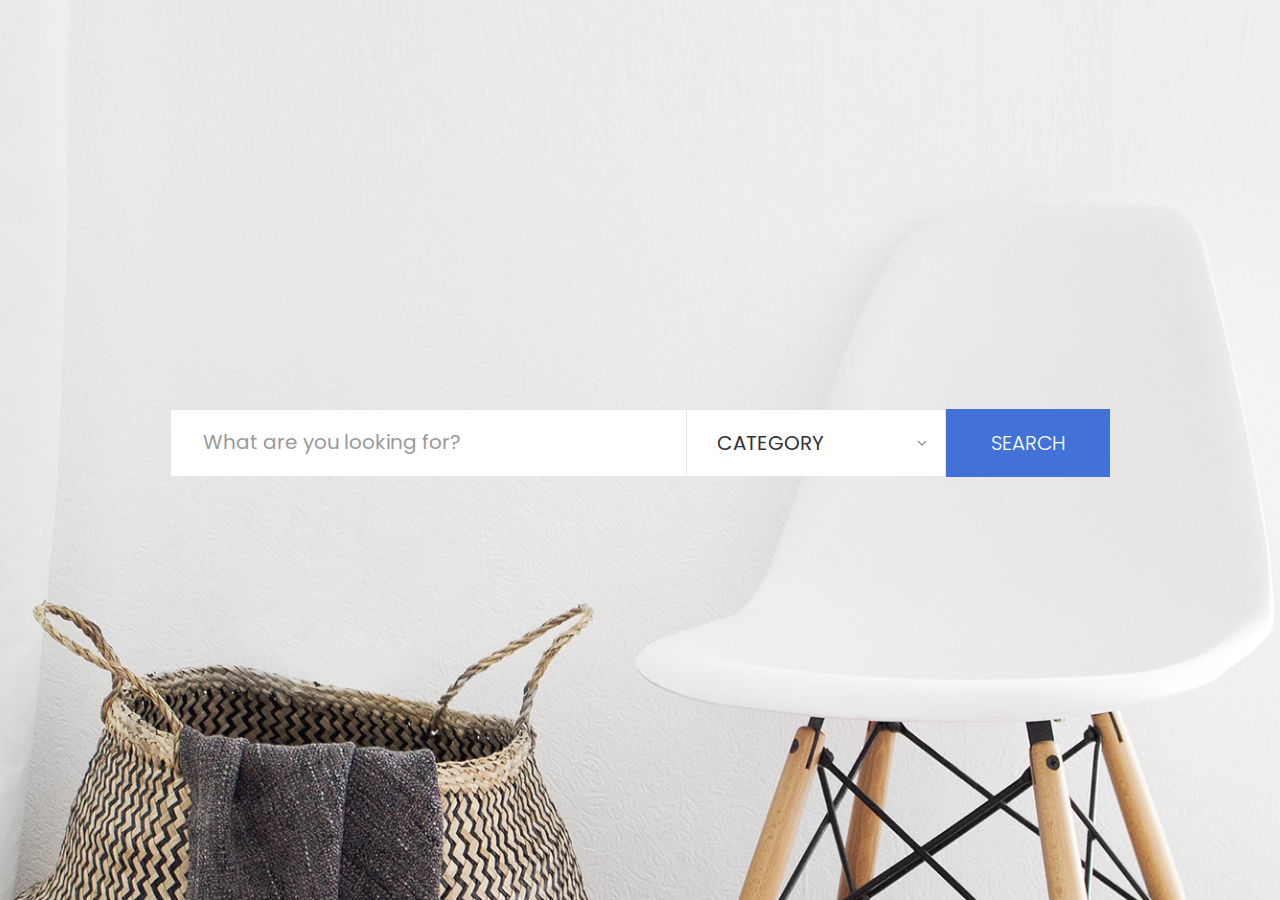
<file: index.html>
<html>
  <head>
    <meta http-equiv="Content-Type" content="text/html; charset=UTF-8" />
    <meta name="viewport" content="width=device-width, initial-scale=1" />
    <meta http-equiv="X-UA-Compatible" content="IE=edge" />
    <meta name="author" content="colorlib.com">
    <link href="https://fonts.googleapis.com/css?family=Poppins" rel="stylesheet" />
    <link rel="stylesheet" href="https://maxcdn.bootstrapcdn.com/bootstrap/3.3.7/css/bootstrap.min.css" integrity="sha384-BVYiiSIFeK1dGmJRAkycuHAHRg32OmUcww7on3RYdg4Va+PmSTsz/K68vbdEjh4u" crossorigin="anonymous">
    <link href="css/main.css" rel="stylesheet" />
  </head>
  <body>
    <div class="s131">
      <form>
        <div class="inner-form">
          <div class="input-field first-wrap">
            <input id="search" type="text" placeholder="What are you looking for?" />
          </div>
          <div class="input-field second-wrap">
            <div class="input-select">
              <select data-trigger="" name="choices-single-defaul">
                <option placeholder="">CATEGORY</option>
                <option>Subject A</option>
                <option>Subject B</option>
                <option>Subject C</option>
              </select>
            </div>
          </div>
          <div class="input-field third-wrap">
            <button class="btn-search" type="button">SEARCH</button>
          </div>
        </div>
      </form>
    </div>
    <script src="js/extention/choices.js"></script>
    <script>
      const choices = new Choices('[data-trigger]',
      {
        searchEnabled: false
      });

    </script>
  </body><!-- This templates was made by Colorlib (https://colorlib.com) -->
</html>
</file>
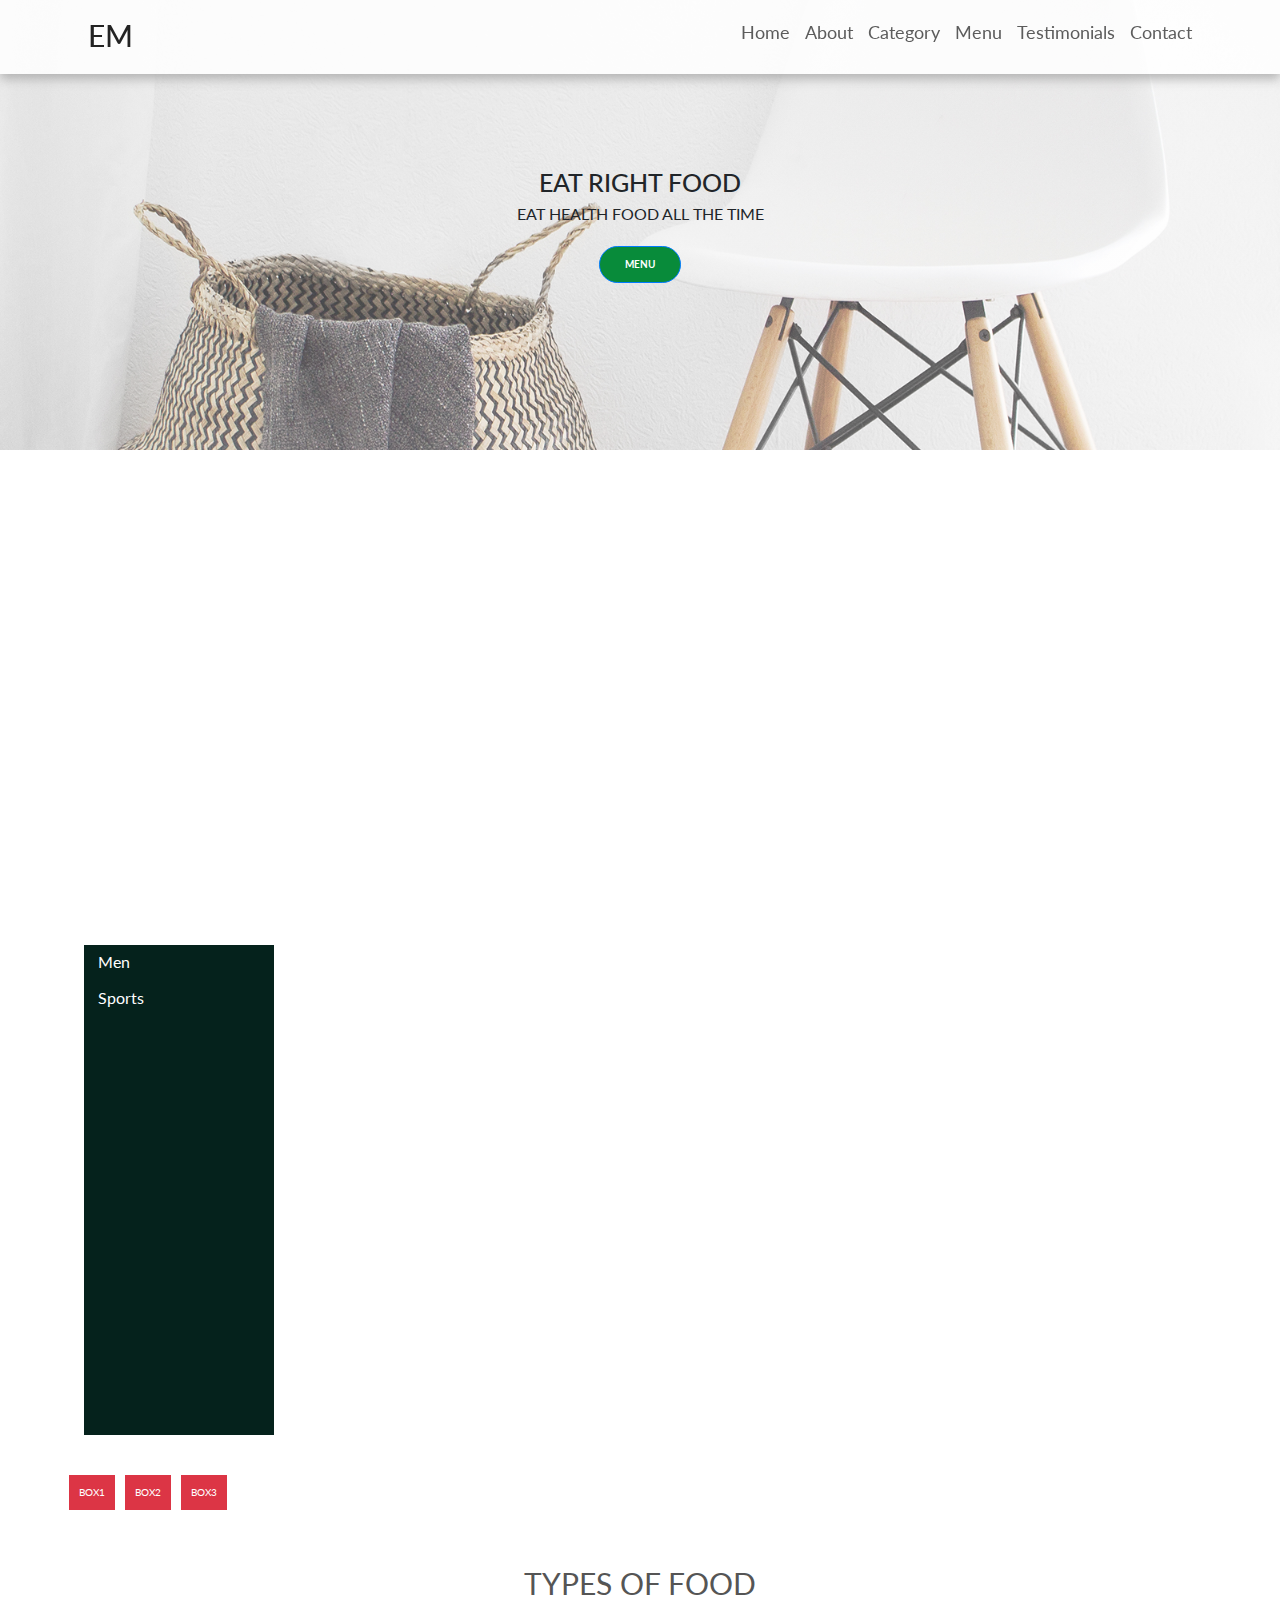
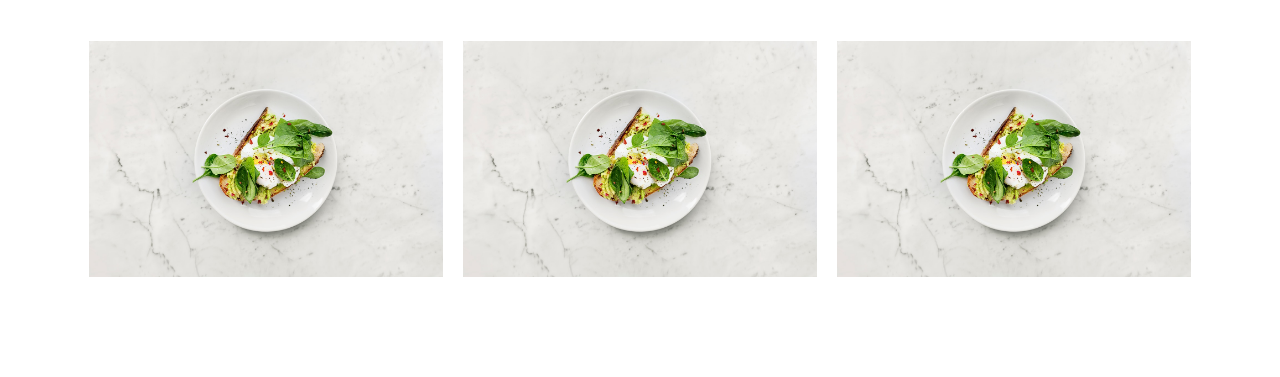
<file: index4.html>
<html>
  <head>
    <meta http-equiv="Content-Type" content="text/html; charset=UTF-8" />
    <meta name="viewport" content="width=device-width, initial-scale=1" />
    <meta http-equiv="X-UA-Compatible" content="IE=edge" />
    <meta name="author" content="colorlib.com">

    <link rel="stylesheet" href="https://cdnjs.cloudflare.com/ajax/libs/font-awesome/5.15.3/css/all.min.css" integrity="sha512-iBBXm8fW90+nuLcSKlbmrPcLa0OT92xO1BIsZ+ywDWZCvqsWgccV3gFoRBv0z+8dLJgyAHIhR35VZc2oM/gI1w==" crossorigin="anonymous" />
    <link rel="stylesheet" href="https://stackpath.bootstrapcdn.com/bootstrap/4.5.2/css/bootstrap.min.css" integrity="sha384-JcKb8q3iqJ61gNV9KGb8thSsNjpSL0n8PARn9HuZOnIxN0hoP+VmmDGMN5t9UJ0Z" crossorigin="anonymous">

    <link href="style4.css" rel="stylesheet" />
  </head>
  <body>

      <nav class="navbar">
        <div class="navbar-container container">
          <input type="checkbox" name="" id="">
          <div class="hamburger-lines">
            <span class="line line1"></span>
            <span class="line line2"></span>
            <span class="line line3"></span>
          </div>
          <ul class="menu-items">
            <li><a href="#home">Home</a></li>
            <li><a href="#about">About</a></li>
            <li><a href="#category">Category</a></li>
            <li><a href="#menu">Menu</a></li>
            <li><a href="#testimonials">Testimonials</a></li>
            <li><a href="#contact">Contact</a></li>
          </ul>
          <h1 class="logo">EM</h1>
        </div>
      </nav>
      <section class="showcase-area" id="showcase">
        <div class="showcase-container">
          <h1 class="main-title">Eat Right Food</h1>
          <p class="main-title">Eat Health Food all the time</p>
          <a href="#food-menu" class="btn btn-primary">Menu</a>

        </div>
        
      </section>

  <section class="about">
    <div class="about-wrapper container">
      <div class="about-text">
        <p class="small">About Us</p>
        <h2>We've been making healthy food for last 10 years!</h2>
        <p>Lorem, ipsum dolor sit amet consectetur adipisicing elit. Vel dolore repudiandae natus earum quos laborum, sit reiciendis nam vero et placeat. Quas sed dolorum eius ipsa ipsum iure, odio numquam accusantium? Ipsa vel consequuntur natus maiores excepturi veniam nostrum assumenda</p>

      </div>
      <div class="about-img">
        <img src="./images/aboutfood.jpg" alt="about us">
      </div>
    </div>
  </section>

<!-- category -->




      <section class="category-area" id="showcase">
        <div class="category-container container">
          <div class="category-list">
            <ul class="category-unorderlist">

              <li class="category-listitem"><a href="#">Men</a>
                <div class="category-list1">
                  <ul class="category-list1-unorderlist">
                    <div class="row leftcat">
                      <li class="hover1"><a class="subcat-heading" href="#">Shirt</a>
                      <ul class="category-list2-unorderlist">
                        <li><a href="#">Shirt1</a></li>
                        <li><a href="#">Shirt2</a></li>
                        <li><a href="#">Shirt3</a></li>
                        <li><a href="#">Shirt4</a></li>
                      </ul>
                      </li>
                      <li class="hover1"><a class="subcat-heading" href="#">Pant</a>
                        <ul class="category-list2-unorderlist">
                          <li><a href="#">Pant2</a></li>
                          <li><a href="#">Pant23</a></li>
                          <li><a href="#">Pant234</a></li>
                          <li><a href="#">Pant234</a></li>
                        </ul>
                      
                      </li>
                      <li class="hover1"><a class="subcat-heading" href="#">Watch</a>
                        <ul class="category-list2-unorderlist">
                          <li><a href="#">Watch1</a></li>
                          <li><a href="#">Watch12</a></li>
                          <li><a href="#">Watch13</a></li>
                          <li><a href="#">Watch14</a></li>
                        </ul></li>
                      <li class="hover1"><a class="subcat-heading" href="#">Band</a>
                        <ul>
                          <li><a href="#">Band11</a></li>
                          <li><a href="#">Band12</a></li>
                          <li><a href="#">Band13</a></li>
                          <li><a href="#">Band14</a></li>
                        </ul></li>
                      <li class="hover1"><a class="subcat-heading" href="#">Hat</a>
                        <ul class="category-list2-unorderlist">
                          <li><a href="#">Hat12345</a></li>
                          <li><a href="#">Hat1234</a></li>
                          <li><a href="#">Hat1235</a></li>
                          <li><a href="#">Hat1245</a></li>
                        </ul></li>
                      <li class="hover1"><a class="subcat-heading" href="#">Perfume</a>
                        <ul class="category-list2-unorderlist">
                          <li><a href="#">Perfume12345</a></li>
                          <li><a href="#">Perfume1235</a></li>
                          <li><a href="#">Perfume345</a></li>
                          <li><a href="#">Perfume45</a></li>
                        </ul></li>
                    </div>
                  </ul>
                </div>
              
              </li>
              
              
              <li class="category-listitem"><a href="#">Sports</a>
                <div class="category-list1">
                  <ul>
                    <li class="hover"><a href="#">ball</a></li>
                    <li><a href="#">bat</a></li>
                    <li><a href="#">stamp</a></li>
                    <li><a href="#">cap</a></li>
                  </ul>
                </div></li>
            </ul>
          </div>
        </div>
        
      </section>

      <div class="container">
        <div class="row">
          <div class="box1 p-3 m-2 bg-danger text-white">BOX1</div>
          <div class="box2 p-3 m-2 bg-danger text-white">BOX2</div>
          <div class="box3 p-3 m-2 bg-danger text-white">BOX3</div>
        </div>
      </div>




      <section class="" id="food">
        <h2>Types of Food</h2>
        <div class="food-container container">
          <div class="food-type fruit">
            <div class="img-container">
              <img src="./images/aboutfood.jpg" alt="img">
              <div class="img-content">
                <h3>fruit</h3>
                <a href="www.google.com" class="btn btn-primary" target="_blank">Learn More</a>
              </div>
            </div>
          </div>
          <div class="food-type fruit">
            <div class="img-container">
              <img src="./images/aboutfood.jpg" alt="img">
              <div class="img-content">
                <h3>vegetable</h3>
                <a href="www.google.com" class="btn btn-primary" target="_blank">Learn More</a>
              </div>
            </div>
          </div>
          <div class="food-type fruit">
            <div class="img-container">
              <img src="./images/aboutfood.jpg" alt="img">
              <div class="img-content">
                <h3>Soil</h3>
                <a href="www.google.com" class="btn btn-primary" target="_blank">Learn More</a>
              </div>
            </div>
          </div>
        </div>
      </section>

      <!-- <script src="https://kit.fontawesome.com/78ceb0f66b.js" crossorigin="anonymous"></script>
      <script src="https://code.jquery.com/jquery-3.6.0.min.js"></script>


      <script>
      
        var timer;

        $(".parent").on("mouseover", function() {
          clearTimeout(timer);
          openSubmenu();
        }).on("mouseleave", function() {
          timer = setTimeout(
            closeSubmenu
          , 1000);
        });

        function openSubmenu() {
          $(".submenu").addClass("open");
        }
        function closeSubmenu() {
          $(".submenu").removeClass("open");

        }
      </script> -->
      <script src="https://stackpath.bootstrapcdn.com/bootstrap/4.5.2/js/bootstrap.min.js" integrity="sha384-B4gt1jrGC7Jh4AgTPSdUtOBvfO8shuf57BaghqFfPlYxofvL8/KUEfYiJOMMV+rV" crossorigin="anonymous"></script>
      <script src="https://stackpath.bootstrapcdn.com/bootstrap/4.5.2/js/bootstrap.bundle.min.js" integrity="sha384-LtrjvnR4Twt/qOuYxE721u19sVFLVSA4hf/rRt6PrZTmiPltdZcI7q7PXQBYTKyf" crossorigin="anonymous"></script>
  </body>
</html>
</file>
<file: css/main.css>
html {
  line-height: 1.15;
  /* 1 */
  -ms-text-size-adjust: 100%;
  /* 2 */
  -webkit-text-size-adjust: 100%;
  /* 2 */
}

/* Sections
   ========================================================================== */
/**
 * Remove the margin in all browsers (opinionated).
 */
body {
  margin: 0;
}

/**
 * Add the correct display in IE 9-.
 */
article,
aside,
footer,
header,
nav,
section {
  display: block;
}

/**
 * Correct the font size and margin on `h1` elements within `section` and
 * `article` contexts in Chrome, Firefox, and Safari.
 */
h1 {
  font-size: 2em;
  margin: 0.67em 0;
}

/* Grouping content
   ========================================================================== */
/**
 * Add the correct display in IE 9-.
 * 1. Add the correct display in IE.
 */
figcaption,
figure,
main {
  /* 1 */
  display: block;
}

/**
 * Add the correct margin in IE 8.
 */
figure {
  margin: 1em 40px;
}

/**
 * 1. Add the correct box sizing in Firefox.
 * 2. Show the overflow in Edge and IE.
 */
hr {
  box-sizing: content-box;
  /* 1 */
  height: 0;
  /* 1 */
  overflow: visible;
  /* 2 */
}

/**
 * 1. Correct the inheritance and scaling of font size in all browsers.
 * 2. Correct the odd `em` font sizing in all browsers.
 */
pre {
  font-family: monospace, monospace;
  /* 1 */
  font-size: 1em;
  /* 2 */
}

/* Text-level semantics
   ========================================================================== */
/**
 * 1. Remove the gray background on active links in IE 10.
 * 2. Remove gaps in links underline in iOS 8+ and Safari 8+.
 */
a {
  background-color: transparent;
  /* 1 */
  -webkit-text-decoration-skip: objects;
  /* 2 */
}

/**
 * 1. Remove the bottom border in Chrome 57- and Firefox 39-.
 * 2. Add the correct text decoration in Chrome, Edge, IE, Opera, and Safari.
 */
abbr[title] {
  border-bottom: none;
  /* 1 */
  text-decoration: underline;
  /* 2 */
  text-decoration: underline dotted;
  /* 2 */
}

/**
 * Prevent the duplicate application of `bolder` by the next rule in Safari 6.
 */
b,
strong {
  font-weight: inherit;
}

/**
 * Add the correct font weight in Chrome, Edge, and Safari.
 */
b,
strong {
  font-weight: bolder;
}

/**
 * 1. Correct the inheritance and scaling of font size in all browsers.
 * 2. Correct the odd `em` font sizing in all browsers.
 */
code,
kbd,
samp {
  font-family: monospace, monospace;
  /* 1 */
  font-size: 1em;
  /* 2 */
}

/**
 * Add the correct font style in Android 4.3-.
 */
dfn {
  font-style: italic;
}

/**
 * Add the correct background and color in IE 9-.
 */
mark {
  background-color: #ff0;
  color: #000;
}

/**
 * Add the correct font size in all browsers.
 */
small {
  font-size: 80%;
}

/**
 * Prevent `sub` and `sup` elements from affecting the line height in
 * all browsers.
 */
sub,
sup {
  font-size: 75%;
  line-height: 0;
  position: relative;
  vertical-align: baseline;
}

sub {
  bottom: -0.25em;
}

sup {
  top: -0.5em;
}

/* Embedded content
   ========================================================================== */
/**
 * Add the correct display in IE 9-.
 */
audio,
video {
  display: inline-block;
}

/**
 * Add the correct display in iOS 4-7.
 */
audio:not([controls]) {
  display: none;
  height: 0;
}

/**
 * Remove the border on images inside links in IE 10-.
 */
img {
  border-style: none;
}

/**
 * Hide the overflow in IE.
 */
svg:not(:root) {
  overflow: hidden;
}

/* Forms
   ========================================================================== */
/**
 * 1. Change the font styles in all browsers (opinionated).
 * 2. Remove the margin in Firefox and Safari.
 */
button,
input,
optgroup,
select,
textarea {
  font-family: sans-serif;
  /* 1 */
  font-size: 100%;
  /* 1 */
  line-height: 1.15;
  /* 1 */
  margin: 0;
  /* 2 */
}

/**
 * Show the overflow in IE.
 * 1. Show the overflow in Edge.
 */
button,
input {
  /* 1 */
  overflow: visible;
}

/**
 * Remove the inheritance of text transform in Edge, Firefox, and IE.
 * 1. Remove the inheritance of text transform in Firefox.
 */
button,
select {
  /* 1 */
  text-transform: none;
}

/**
 * 1. Prevent a WebKit bug where (2) destroys native `audio` and `video`
 *    controls in Android 4.
 * 2. Correct the inability to style clickable types in iOS and Safari.
 */
button,
html [type="button"],
[type="reset"],
[type="submit"] {
  -webkit-appearance: button;
  /* 2 */
}

/**
 * Remove the inner border and padding in Firefox.
 */
button::-moz-focus-inner,
[type="button"]::-moz-focus-inner,
[type="reset"]::-moz-focus-inner,
[type="submit"]::-moz-focus-inner {
  border-style: none;
  padding: 0;
}

/**
 * Restore the focus styles unset by the previous rule.
 */
button:-moz-focusring,
[type="button"]:-moz-focusring,
[type="reset"]:-moz-focusring,
[type="submit"]:-moz-focusring {
  outline: 1px dotted ButtonText;
}

/**
 * Correct the padding in Firefox.
 */
fieldset {
  padding: 0.35em 0.75em 0.625em;
}

/**
 * 1. Correct the text wrapping in Edge and IE.
 * 2. Correct the color inheritance from `fieldset` elements in IE.
 * 3. Remove the padding so developers are not caught out when they zero out
 *    `fieldset` elements in all browsers.
 */
legend {
  box-sizing: border-box;
  /* 1 */
  color: inherit;
  /* 2 */
  display: table;
  /* 1 */
  max-width: 100%;
  /* 1 */
  padding: 0;
  /* 3 */
  white-space: normal;
  /* 1 */
}

/**
 * 1. Add the correct display in IE 9-.
 * 2. Add the correct vertical alignment in Chrome, Firefox, and Opera.
 */
progress {
  display: inline-block;
  /* 1 */
  vertical-align: baseline;
  /* 2 */
}

/**
 * Remove the default vertical scrollbar in IE.
 */
textarea {
  overflow: auto;
}

/**
 * 1. Add the correct box sizing in IE 10-.
 * 2. Remove the padding in IE 10-.
 */
[type="checkbox"],
[type="radio"] {
  box-sizing: border-box;
  /* 1 */
  padding: 0;
  /* 2 */
}

/**
 * Correct the cursor style of increment and decrement buttons in Chrome.
 */
[type="number"]::-webkit-inner-spin-button,
[type="number"]::-webkit-outer-spin-button {
  height: auto;
}

/**
 * 1. Correct the odd appearance in Chrome and Safari.
 * 2. Correct the outline style in Safari.
 */
[type="search"] {
  -webkit-appearance: textfield;
  /* 1 */
  outline-offset: -2px;
  /* 2 */
}

/**
 * Remove the inner padding and cancel buttons in Chrome and Safari on macOS.
 */
[type="search"]::-webkit-search-cancel-button,
[type="search"]::-webkit-search-decoration {
  -webkit-appearance: none;
}

/**
 * 1. Correct the inability to style clickable types in iOS and Safari.
 * 2. Change font properties to `inherit` in Safari.
 */
::-webkit-file-upload-button {
  -webkit-appearance: button;
  /* 1 */
  font: inherit;
  /* 2 */
}

/* Interactive
   ========================================================================== */
/*
 * Add the correct display in IE 9-.
 * 1. Add the correct display in Edge, IE, and Firefox.
 */
details,
menu {
  display: block;
}

/*
 * Add the correct display in all browsers.
 */
summary {
  display: list-item;
}

/* Scripting
   ========================================================================== */
/**
 * Add the correct display in IE 9-.
 */
canvas {
  display: inline-block;
}

/**
 * Add the correct display in IE.
 */
template {
  display: none;
}

/* Hidden
   ========================================================================== */
/**
 * Add the correct display in IE 10-.
 */
[hidden] {
  display: none;
}

html {
  height: 100%;
}

fieldset {
  margin: 0;
  padding: 0;
  -webkit-margin-start: 0;
  -webkit-margin-end: 0;
  -webkit-padding-before: 0;
  -webkit-padding-start: 0;
  -webkit-padding-end: 0;
  -webkit-padding-after: 0;
  border: 0;
}

legend {
  margin: 0;
  padding: 0;
  display: block;
  -webkit-padding-start: 0;
  -webkit-padding-end: 0;
}

/*===============================
=            Choices            =
===============================*/
.choices {
  position: relative;
  margin-bottom: 24px;
  font-size: 16px;
}

.choices:focus {
  outline: none;
}

.choices:last-child {
  margin-bottom: 0;
}

.choices.is-disabled .choices__inner, .choices.is-disabled .choices__input {
  background-color: #EAEAEA;
  cursor: not-allowed;
  -webkit-user-select: none;
     -moz-user-select: none;
      -ms-user-select: none;
          user-select: none;
}

.choices.is-disabled .choices__item {
  cursor: not-allowed;
}

.choices[data-type*="select-one"] {
  cursor: pointer;
}

.choices[data-type*="select-one"] .choices__inner {
  padding-bottom: 7.5px;
}

.choices[data-type*="select-one"] .choices__input {
  display: block;
  width: 100%;
  padding: 10px;
  border-bottom: 1px solid #DDDDDD;
  background-color: #FFFFFF;
  margin: 0;
}

.choices[data-type*="select-one"] .choices__button {
  background-image: url("../../icons/cross-inverse.svg");
  padding: 0;
  background-size: 8px;
  height: 100%;
  position: absolute;
  top: 50%;
  right: 0;
  margin-top: -10px;
  margin-right: 25px;
  height: 20px;
  width: 20px;
  border-radius: 10em;
  opacity: .5;
}

.choices[data-type*="select-one"] .choices__button:hover, .choices[data-type*="select-one"] .choices__button:focus {
  opacity: 1;
}

.choices[data-type*="select-one"] .choices__button:focus {
  box-shadow: 0px 0px 0px 2px #00BCD4;
}

.choices[data-type*="select-one"]:after {
  content: "";
  height: 0;
  width: 0;
  border-style: solid;
  border-color: #333333 transparent transparent transparent;
  border-width: 5px;
  position: absolute;
  right: 11.5px;
  top: 50%;
  margin-top: -2.5px;
  pointer-events: none;
}

.choices[data-type*="select-one"].is-open:after {
  border-color: transparent transparent #333333 transparent;
  margin-top: -7.5px;
}

.choices[data-type*="select-one"][dir="rtl"]:after {
  left: 11.5px;
  right: auto;
}

.choices[data-type*="select-one"][dir="rtl"] .choices__button {
  right: auto;
  left: 0;
  margin-left: 25px;
  margin-right: 0;
}

.choices[data-type*="select-multiple"] .choices__inner, .choices[data-type*="text"] .choices__inner {
  cursor: text;
}

.choices[data-type*="select-multiple"] .choices__button, .choices[data-type*="text"] .choices__button {
  position: relative;
  display: inline-block;
  margin-top: 0;
  margin-right: -4px;
  margin-bottom: 0;
  margin-left: 8px;
  padding-left: 16px;
  border-left: 1px solid #008fa1;
  background-image: url("../../icons/cross.svg");
  background-size: 8px;
  width: 8px;
  line-height: 1;
  opacity: .75;
}

.choices[data-type*="select-multiple"] .choices__button:hover, .choices[data-type*="select-multiple"] .choices__button:focus, .choices[data-type*="text"] .choices__button:hover, .choices[data-type*="text"] .choices__button:focus {
  opacity: 1;
}

.choices__inner {
  display: inline-block;
  vertical-align: top;
  width: 100%;
  background-color: #f9f9f9;
  padding: 7.5px 7.5px 3.75px;
  border: 1px solid #DDDDDD;
  border-radius: 2.5px;
  font-size: 14px;
  min-height: 44px;
  overflow: hidden;
}

.is-focused .choices__inner, .is-open .choices__inner {
  border-color: #b7b7b7;
}

.is-open .choices__inner {
  border-radius: 2.5px 2.5px 0 0;
}

.is-flipped.is-open .choices__inner {
  border-radius: 0 0 2.5px 2.5px;
}

.choices__list {
  margin: 0;
  padding-left: 0;
  list-style: none;
}

.choices__list--single {
  display: inline-block;
  padding: 4px 16px 4px 4px;
  width: 100%;
}

[dir="rtl"] .choices__list--single {
  padding-right: 4px;
  padding-left: 16px;
}

.choices__list--single .choices__item {
  width: 100%;
}

.choices__list--multiple {
  display: inline;
}

.choices__list--multiple .choices__item {
  display: inline-block;
  vertical-align: middle;
  border-radius: 20px;
  padding: 4px 10px;
  font-size: 12px;
  font-weight: 500;
  margin-right: 3.75px;
  margin-bottom: 3.75px;
  background-color: #00BCD4;
  border: 1px solid #00a5bb;
  color: #FFFFFF;
  word-break: break-all;
}

.choices__list--multiple .choices__item[data-deletable] {
  padding-right: 5px;
}

[dir="rtl"] .choices__list--multiple .choices__item {
  margin-right: 0;
  margin-left: 3.75px;
}

.choices__list--multiple .choices__item.is-highlighted {
  background-color: #00a5bb;
  border: 1px solid #008fa1;
}

.is-disabled .choices__list--multiple .choices__item {
  background-color: #aaaaaa;
  border: 1px solid #919191;
}

.choices__list--dropdown {
  display: none;
  z-index: 1;
  position: absolute;
  width: 100%;
  background-color: #FFFFFF;
  border: 1px solid #DDDDDD;
  top: 100%;
  margin-top: -1px;
  border-bottom-left-radius: 2.5px;
  border-bottom-right-radius: 2.5px;
  overflow: hidden;
  word-break: break-all;
}

.choices__list--dropdown.is-active {
  display: block;
}

.is-open .choices__list--dropdown {
  border-color: #b7b7b7;
}

.is-flipped .choices__list--dropdown {
  top: auto;
  bottom: 100%;
  margin-top: 0;
  margin-bottom: -1px;
  border-radius: .25rem .25rem 0 0;
}

.choices__list--dropdown .choices__list {
  position: relative;
  max-height: 300px;
  overflow: auto;
  -webkit-overflow-scrolling: touch;
  will-change: scroll-position;
}

.choices__list--dropdown .choices__item {
  position: relative;
  padding: 10px;
  font-size: 14px;
}

[dir="rtl"] .choices__list--dropdown .choices__item {
  text-align: right;
}

@media (min-width: 640px) {
  .choices__list--dropdown .choices__item--selectable {
    padding-right: 100px;
  }
  .choices__list--dropdown .choices__item--selectable:after {
    content: attr(data-select-text);
    font-size: 12px;
    opacity: 0;
    position: absolute;
    right: 10px;
    top: 50%;
    transform: translateY(-50%);
  }
  [dir="rtl"] .choices__list--dropdown .choices__item--selectable {
    text-align: right;
    padding-left: 100px;
    padding-right: 10px;
  }
  [dir="rtl"] .choices__list--dropdown .choices__item--selectable:after {
    right: auto;
    left: 10px;
  }
}

.choices__list--dropdown .choices__item--selectable.is-highlighted {
  background-color: #f2f2f2;
}

.choices__list--dropdown .choices__item--selectable.is-highlighted:after {
  opacity: .5;
}

.choices__item {
  cursor: default;
}

.choices__item--selectable {
  cursor: pointer;
}

.choices__item--disabled {
  cursor: not-allowed;
  -webkit-user-select: none;
     -moz-user-select: none;
      -ms-user-select: none;
          user-select: none;
  opacity: .5;
}

.choices__heading {
  font-weight: 600;
  font-size: 12px;
  padding: 10px;
  border-bottom: 1px solid #f7f7f7;
  color: gray;
}

.choices__button {
  text-indent: -9999px;
  -webkit-appearance: none;
  -moz-appearance: none;
       appearance: none;
  border: 0;
  background-color: transparent;
  background-repeat: no-repeat;
  background-position: center;
  cursor: pointer;
}

.choices__button:focus {
  outline: none;
}

.choices__input {
  display: inline-block;
  vertical-align: baseline;
  background-color: #f9f9f9;
  font-size: 14px;
  margin-bottom: 5px;
  border: 0;
  border-radius: 0;
  max-width: 100%;
  padding: 4px 0 4px 2px;
}

.choices__input:focus {
  outline: 0;
}

[dir="rtl"] .choices__input {
  padding-right: 2px;
  padding-left: 0;
}

.choices__placeholder {
  opacity: .5;
}

/*=====  End of Choices  ======*/
* {
  box-sizing: border-box;
}

input,
button {
  font-family: 'Poppins', sans-serif;
}

.s131 {
  min-height: 100vh;
  display: -ms-flexbox;
  display: flex;
  -ms-flex-pack: center;
      justify-content: center;
  -ms-flex-align: center;
      align-items: center;
  font-family: 'Poppins', sans-serif;
  background: url("../images/Search_131.png");
  background-size: cover;
  background-position: center center;
  padding: 15px;
}

.s131 form {
  width: 100%;
  max-width: 940px;
}

.s131 form .inner-form {
  display: -ms-flexbox;
  display: flex;
  width: 100%;
  -ms-flex-pack: justify;
      justify-content: space-between;
  -ms-flex-align: center;
      align-items: center;
}

.s131 form .inner-form .input-field {
  height: 68px;
}

.s131 form .inner-form .input-field input {
  height: 100%;
  background: #fff;
  border: 0;
  display: block;
  width: 100%;
  padding: 10px 32px;
  font-size: 16px;
  color: #333;
  border: 1px solid #e5e5e5;
}

.s131 form .inner-form .input-field input.placeholder {
  color: #9a9a9a;
  font-size: 20px;
}

.s131 form .inner-form .input-field input:-moz-placeholder {
  color: #9a9a9a;
  font-size: 20px;
}

.s131 form .inner-form .input-field input::-webkit-input-placeholder {
  color: #9a9a9a;
  font-size: 20px;
}

.s131 form .inner-form .input-field input:hover, .s131 form .inner-form .input-field input:focus {
  box-shadow: none;
  outline: 0;
}

.s131 form .inner-form .input-field.first-wrap {
  -ms-flex-positive: 1;
      flex-grow: 1;
}

.s131 form .inner-form .input-field.first-wrap input {
  border-right: 0;
}

.s131 form .inner-form .input-field.second-wrap {
  min-width: 260px;
}

.s131 form .inner-form .input-field.second-wrap .choices__inner {
  background: #fff;
  border-radius: 0;
  border: 1px solid #e5e5e5;
  height: 100%;
  color: #333;
  display: -ms-flexbox;
  display: flex;
  -ms-flex-align: center;
      align-items: center;
  padding: 0 30px;
}

.s131 form .inner-form .input-field.second-wrap .choices__inner .choices__list.choices__list--single {
  display: -ms-flexbox;
  display: flex;
  padding: 0;
  -ms-flex-align: center;
      align-items: center;
  height: 100%;
}

.s131 form .inner-form .input-field.second-wrap .choices__inner .choices__item.choices__item--selectable.choices__placeholder {
  display: -ms-flexbox;
  display: flex;
  -ms-flex-align: center;
      align-items: center;
  height: 100%;
  opacity: 1;
  color: #333;
  font-size: 20px;
}

.s131 form .inner-form .input-field.second-wrap .choices__inner .choices__list--single .choices__item {
  display: -ms-flexbox;
  display: flex;
  -ms-flex-align: center;
      align-items: center;
  height: 100%;
  font-size: 20px;
}

.s131 form .inner-form .input-field.second-wrap .choices__list.choices__list--dropdown {
  border: 0;
  background: #fff;
}

.s131 form .inner-form .input-field.second-wrap .choices__list--dropdown .choices__item--selectable.is-highlighted {
  background: #fff;
  color: #333;
}

.s131 form .inner-form .input-field.second-wrap .choices__list--dropdown .choices__item {
  color: #333;
}

.s131 form .inner-form .input-field.second-wrap .choices__list--dropdown {
  margin-top: 0;
}

.s131 form .inner-form .input-field.third-wrap {
  width: 164px;
}

.s131 form .inner-form .input-field.third-wrap .btn-search {
  height: 100%;
  width: 100%;
  white-space: nowrap;
  font-size: 20px;
  color: #fff;
  border: 0;
  cursor: pointer;
  position: relative;
  z-index: 0;
  background: #4272d7;
  transition: all .2s ease-out, color .2s ease-out;
  font-weight: 300;
}

.s131 form .inner-form .input-field.third-wrap .btn-search:hover {
  background: #2d62d3;
}

.s131 form .inner-form .input-field.third-wrap .btn-search:focus {
  outline: 0;
  box-shadow: none;
}

.s131 form .inner-form .choices[data-type*="select-one"] .choices__inner {
  padding-bottom: 0;
}

.s131 form .inner-form .choices[data-type*="select-one"]:after {
  border: 0;
  width: 18px;
  height: 18px;
  margin: 0;
  transform: translateY(-50%);
  opacity: 1;
  right: 15px;
  top: 50%;
  background-size: 18px 18px;
  background-position: right center;
  background-image: url("data:image/svg+xml;charset=UTF-8,%3csvg fill='%23999' xmlns='http://www.w3.org/2000/svg' width='24' height='24' viewBox='0 0 24 24'%3e%3cpath d='M16.59 8.59L12 13.17 7.41 8.59 6 10l6 6 6-6z'/%3e%3c/svg%3e");
  background-repeat: no-repeat;
}

.s131 form .inner-form .choices[data-type*="select-one"].is-open:after {
  background-image: url("data:image/svg+xml;charset=UTF-8,%3csvg fill='%23999' xmlns='http://www.w3.org/2000/svg' width='24' height='24' viewBox='0 0 24 24'%3e%3cpath d='M12 8l-6 6 1.41 1.41L12 10.83l4.59 4.58L18 14z'/%3e%3c/svg%3e");
}

@media screen and (max-width: 992px) {
  .s131 form .inner-form .input-field {
    height: 60px;
  }
}

@media screen and (max-width: 767px) {
  .s131 form .inner-form {
    -ms-flex-wrap: wrap;
        flex-wrap: wrap;
    padding: 20px;
  }
  .s131 form .inner-form .input-field {
    margin-bottom: 20px;
  }
  .s131 form .inner-form .input-field input {
    padding: 10px 15px;
  }
  .s131 form .inner-form .input-field.first-wrap {
    width: 100%;
  }
  .s131 form .inner-form .input-field.first-wrap .choices__inner {
    padding: 10px 15px;
  }
  .s131 form .inner-form .input-field.second-wrap {
    width: 100%;
  }
  .s131 form .inner-form .input-field.second-wrap input {
    border: 1px solid rgba(255, 255, 255, 0.3);
  }
  .s131 form .inner-form .input-field.third-wrap {
    margin-bottom: 0;
    width: 100%;
  }
}

/*# sourceMappingURL=Searchs_131.css.map */
</file>
<file: style4.css>
@import url('https://fonts.googleapis.com/css2?family=Lato:wght@100;300;400;700;900&display=swap');



*,
*::after,
*::before{
    margin: 0;
    padding: 0;
    box-sizing: border-box;
}
html{
    font-size: 62.5%;
}
body{
    font-family: 'Lato', sans-serif;
    /* background-color: aquamarine; */
}
/* ###############utility classes #################### */
.container{
    max-width: 1200px;
    width: 90%;
    margin: auto;
}
.btn{
    display: inline-block;
    padding: 1em 2.5em;
    text-decoration: none;
    border-radius: 50px;
    cursor: pointer;
    outline: none;
    margin-top: 1em;
    text-transform: uppercase;
    font-weight:700;
}
.btn-primary{
    color: #fff;
    background-color: rgb(8, 139, 58);
}

/* ############ navbar styling ################# */
/* for desktop */
.navbar input[type='checkbox'],
.navbar .hamburger-lines{
    display: none;
}

.navbar{
    box-shadow: 0px 5px 10px 0px #aaa;
    position: fixed;
    width: 100%;
    background: #fff;
    color: #000;
    opacity: 0.85;
    z-index: 999;
}

.navbar-container{
    display: flex;
    justify-content: space-between;
    height: 64px;
    align-items: center;
}
.menu-items{
    order: 2;
    display: flex;
}
.menu-items li{
    list-style: none;
    display: flex;
    margin-left: 1.5rem;
    font-size: 1.8rem;
}
.logo{
    order: 1;
    font-size: 3rem;
}
.navbar a{
    color: #444;
    text-decoration: none;
    font-weight: 700px;
    transition: color .3s ease-in-out;
}
.navbar a:hover{
    color: #117964;
    text-decoration: none;
    font-weight: 700px;
}
/* ############## showcase area #################### */
.showcase-area{
    height: 50vh;
    background: linear-gradient(rgba(240, 240, 240, 0.144), rgba(255, 255, 255, 0.336)),url(images/Search_131.png);
    background-size: cover;
    background-position: bottom;
    background-repeat: no-repeat;
}

.showcase-container{
    display: flex;
    flex-direction: column;
    align-items: center;
    justify-content: center;
    height: 100%;
    font-size: 1.6rem;
}
.main-title{
    text-transform: uppercase;
}


/* ########################about us################ */
#about{
    padding: 50px 0px;
    background: #f5f5f5 ;

}
.about-wrapper{
    display: flex;
    flex-wrap: wrap;

}
#about h2{
    font-size: 3.2rem;
}

#about p{
    font-size: 1.6rem;
    color: #555;
}
#about small{
    font-size: 1.6rem;
    color: #666;
    font-weight: 700;
}
.about-img{ 
    flex: 1 1 400px;
    padding: 30px;
    /* border: 2px solid black; */
    transform: translateX(150%);
    animation: about-img-animation 1s ease-in-out forwards;
}
@keyframes about-img-animation {
    100%{
        transform: translate(0);
    }
    
}
.about-text{
    flex: 1 1 400px;
    padding: 30px;
    margin: auto;
    /* border: 2px solid black; */
    transform: translateX(-150%);
    animation: about-txt-animation 1s ease-in-out forwards;
}
@keyframes about-txt-animation {
    100%{
        transform: translate(0);
    }
    
}


.about-img img {
    display: block;
    height: 400px;
    margin: auto;
    max-width: 100%;
    object-fit: cover;
}

/* ########################category################ */

#food{
    padding: 5rem 0 10rem 0;
}
#food h2{
    text-align: center;
    font-size: 3rem;
    font-weight: 400;
    margin-bottom: 40px;
    text-transform: uppercase;
    color: #555;
}

.food-container{
    display: flex;
    justify-content: space-between;
}
.food-container img{
    display: block;
    width: 100%;
    margin: auto;
    max-height: 300px;
    object-fit: cover;
    object-position: center;
}
.img-container{
    margin: 0 1rem;
    position: relative;
}
.img-content{
    position: absolute;
    top: 70%;
    left: 50%;
    transform: translate(-50%, -50%);
    opacity: 0;
    z-index: 2;
    text-align: center;
    transition: all .3s ease-in-out .1s;
}

.img-content h3{ 
    color: #fff;
    font-size: 3rem;
}
.img-content a{ 
    font-size: 1.2rem;  
}

.img-container::after{
    content: "";
    display: block;
    position: absolute;
    left: 0;
    top: 0;
    width: 100%;
    height: 100%;
    background: rgba(0, 0, 0, 0.871);
    opacity: 0;
    z-index: 1;
    
    transform: scaleY(0);
    transform-origin: 100% 100%;
    transition: all .3s ease-in-out;
}


.img-container:hover::after{
    opacity: 1;
    transform: scaleY(1);
}

.img-container:hover .img-content{
    opacity: 1;
    top: 40%;
}



/* ######################## food-menu ################ */


.food-menu-heading{
    font-size: 4rem;
    text-align: center;
    font-weight: 500;
    color: #666;
}

.food-menu-container{
    display: flex;
    flex-wrap: wrap;
    padding: 50px 0 30px 0;

}
.food-menu-container img{
    display: block;
    width: 230px;
    height: 230px;
    border-radius: 50%;
    object-fit: cover;
    object-position: center;
}

.food-menu-item{
    display: flex;
    flex: 1 1 400px;
    justify-content: space-evenly;
    margin-bottom: 3rem;
}
.food-description{
    margin: auto 1.5rem;
}
.food-title{
    font-size: 2.2rem;
    font-weight: 400;
    color: #444;
}

.food-description p{
    font-size: 1.4rem;
    color: #555;
    font-weight: 500;
}

.food-description .food-price{
    color: rgb(5, 165, 13);
    font-weight: 700;
}






/* ########################category################ */

.category-container{
    display: flex;
    flex: wrap;
    flex-direction: column;
    align-items: flex-start;
    justify-content: space-between;
    /* height: 100%; */
    font-size: 1.6rem;
    margin-top: 30px;
    margin-bottom: 30px;
}
.category-list{
    position: relative;
    height: 500px;
    width: 200px;
    padding: 5px;
    /* background-color: rgb(187, 187, 187); */
}
.category-list .category-unorderlist{
    list-style: none;
    height: 100%;
    width: 100%;
    /* padding: 1px; */
    background-color: #05221c;
    overflow: auto;
}
.category-list .category-unorderlist .category-listitem{
    padding: 5px 14px;
    list-style: none;
    background-color: #05221c;
    margin-bottom: 2px;
}
.category-list .category-unorderlist .category-listitem a{
    text-decoration: none;
    color: rgb(255, 255, 255);
}

.category-list1{
    position: absolute;
    height: 490px;
    width: 960px;
    padding: 5px 5px;
    background-color: rgb(143, 14, 14);
    top: 1%;
    left: 100%;
    visibility: hidden;
    transition: 0.2s .2s;
    /* display: none; */
   
}
.category-list .category-unorderlist .category-listitem:hover .category-list1{
    /* display: block; */
    visibility: visible;
    transition-delay: 0s;
}

.category-list1-unorderlist{
    padding: 20px 20px;   
}
.category-list1-unorderlist .subcat-heading {
    text-align: center;
    text-transform: uppercase;
    background-color: #05221c;
    font-weight: 700;
}

.category-list1 .leftcat .hover1{
    width: 18%;
    margin-left: 5px;
    margin-bottom: 10px;
    overflow: hidden;
    height: auto;
}
.hover1 .category-list2-unorderlist{
    padding-left: 1px;

}
.hover1 .category-list2-unorderlist a:hover{
    margin-left: 1px;
    color: rgb(2, 235, 14);
}
</file>
